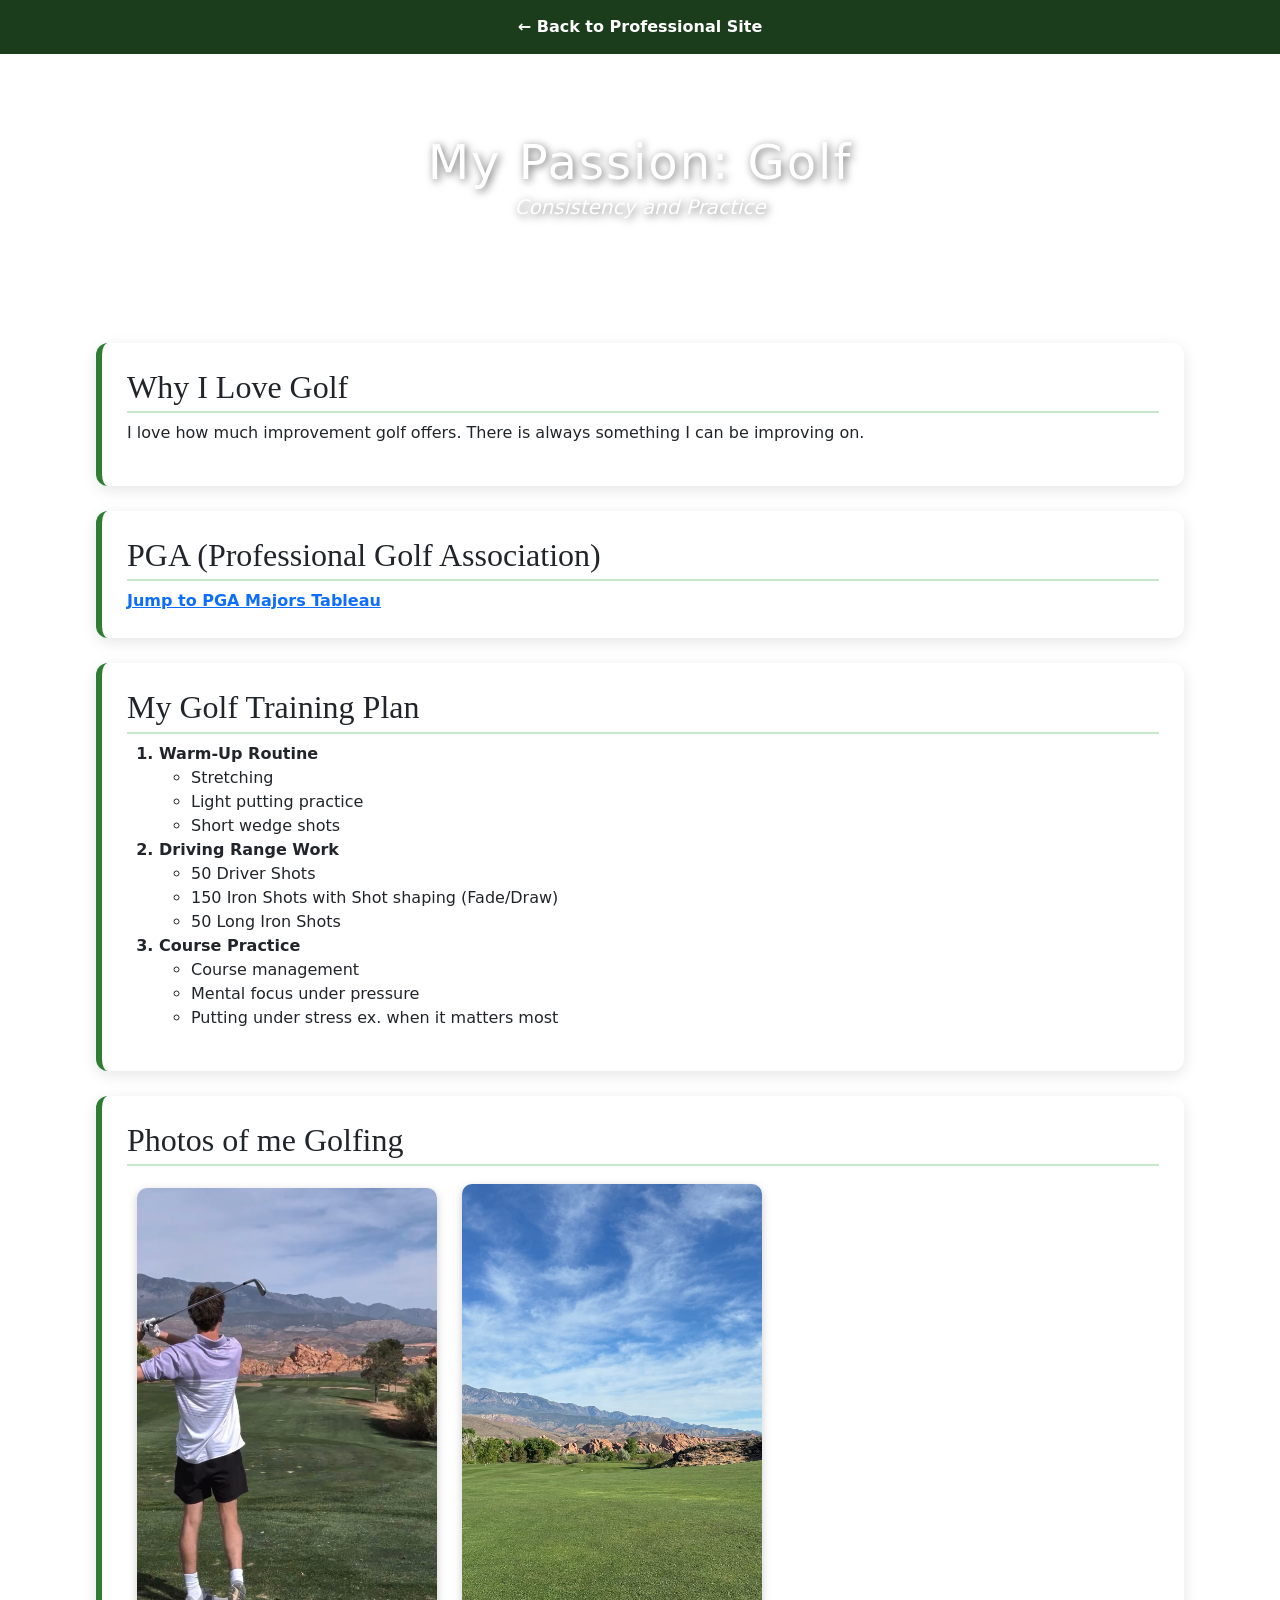
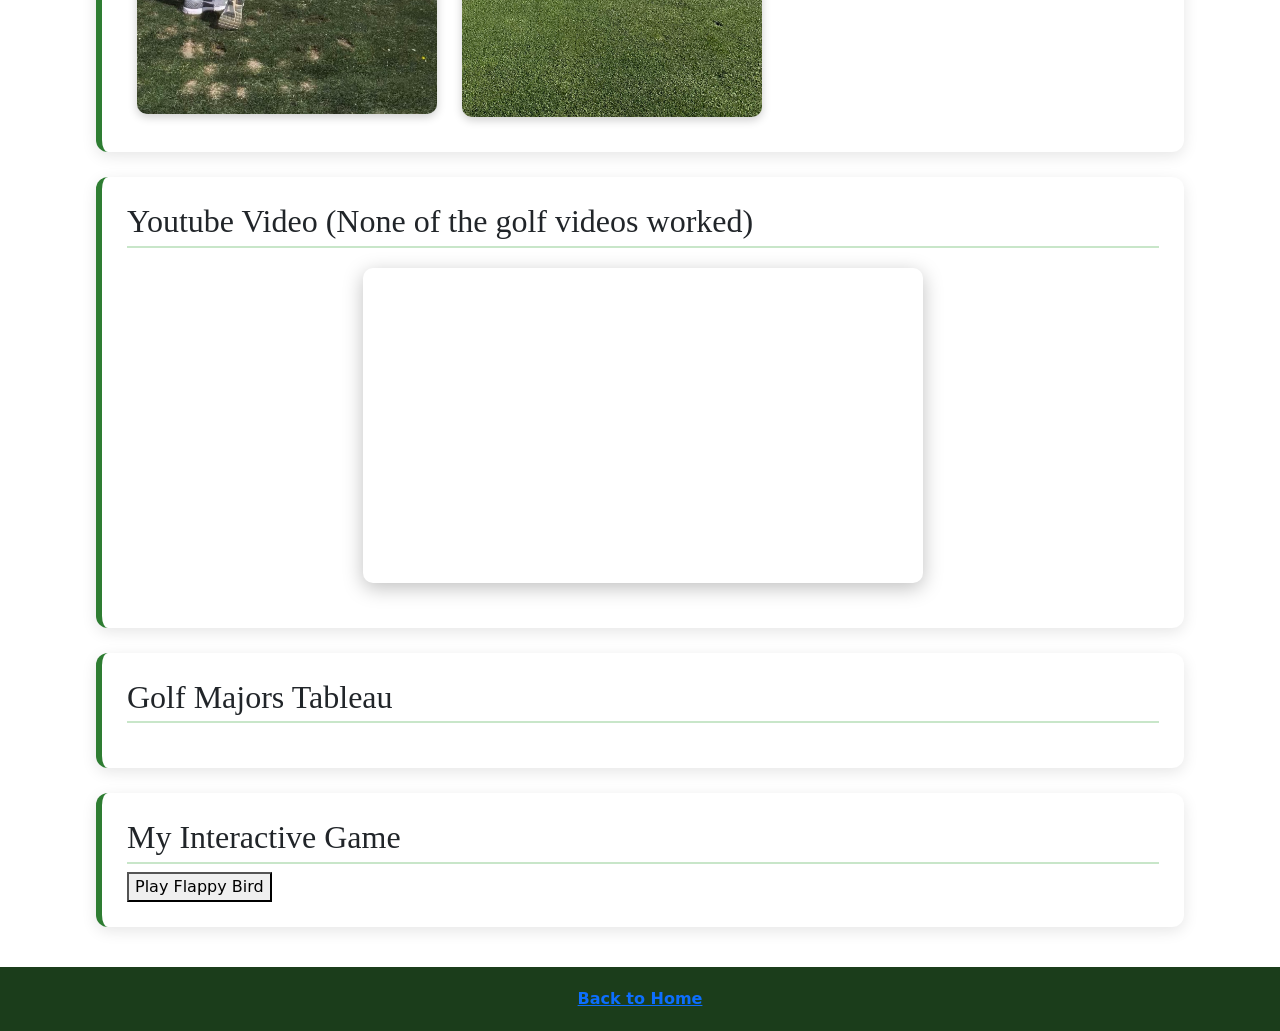
<file: fromScratch.html>
<!DOCTYPE html>
<html lang="en">
<head>
    <meta charset="UTF-8">
    <title>From Scratch - Golf Training</title>

    <!-- Your custom CSS -->
    <link rel="stylesheet" href="css/myStyles.css">

    <!-- Bootstrap (optional but keeps consistency) -->
    <link href="https://cdn.jsdelivr.net/npm/bootstrap@5.2.3/dist/css/bootstrap.min.css" rel="stylesheet">
</head>

<body>

<!-- BACK TO MAIN SITE -->
<div class="nav-back">
    <a href="index.html">← Back to Professional Site</a>
</div>

<!-- HEADER -->
<div class="header">
    <h1>My Passion: Golf</h1>
    <p>Consistency and Practice</p>
</div>

<!-- SECTION 1 -->
<div class="section">
    <h2>Why I Love Golf</h2>
    <p>I love how much improvement golf offers. There is always something I can be improving on.</p>
</div>

<!-- SECTION 2: ORDERED + UNORDERED LIST (REQUIRED) -->
  <div class="section">
    <h2 id="training">PGA (Professional Golf Association)</h2>

    

    <a href="#tableau">Jump to PGA Majors Tableau</a>
</div>
<div class="section">
    <h2>My Golf Training Plan</h2>

    <ol>
        <li>Warm-Up Routine
            <ul>
                <li>Stretching</li>
                <li>Light putting practice</li>
                <li>Short wedge shots</li>
            </ul>
        </li>

        <li>Driving Range Work
            <ul>
                <li>50 Driver Shots</li>
                <li>150 Iron Shots with Shot shaping (Fade/Draw)</li>
                <li>50 Long Iron Shots</li>
            </ul>
        </li>

        <li>Course Practice
            <ul>
                <li>Course management</li>
                <li>Mental focus under pressure</li>
                <li>Putting under stress ex. when it matters most</li>
            </ul>
        </li>
    </ol>
</div>

<!-- SECTION 3: IMAGES (NOT BOOTSTRAP THEME) -->
<div class="section">
    <h2>Photos of me Golfing</h2>

    <img src="assets/img/GOLF.jpg" width="300">
    <img src="assets/img/Golf2.jpeg" width="300">
</div>

<!-- SECTION 4: YOUTUBE VIDEO -->
<div class="section">
    <h2>Youtube Video (None of the golf videos worked)</h2>

    <iframe width="560" height="315"
        src="https://www.youtube.com/embed/2z8JmcrW-As"
        title="YouTube video player"
        frameborder="0"
        allowfullscreen>
    </iframe>
</div>



<!-- SECTION 6: TABLEAU GRAPH -->

    <div class="section" id="tableau">
    
    <h2>Golf Majors Tableau</h2>

    <!-- YOUR TABLEAU CODE -->
    <div class='tableauPlaceholder' id='viz1776119337680' style='position: relative'>
        <noscript>
            <a href='#'>
                <img alt='Dashboard 1'
                src='https://public.tableau.com/static/images/re/rekordsieger_golf_majors/Dashboard1/1_rss.png'
                style='border: none' />
            </a>
        </noscript>

        <object class='tableauViz' style='display:none;'>
            <param name='host_url' value='https%3A%2F%2Fpublic.tableau.com%2F' />
            <param name='embed_code_version' value='3' />
            <param name='site_root' value='' />
            <param name='name' value='rekordsieger_golf_majors/Dashboard1' />
            <param name='tabs' value='no' />
            <param name='toolbar' value='no' />
        </object>
    </div>

    <script type='text/javascript'>
        var divElement = document.getElementById('viz1776119337680');
        var vizElement = divElement.getElementsByTagName('object')[0];

        vizElement.style.width = '100%';
        vizElement.style.height = '600px';

        var scriptElement = document.createElement('script');
        scriptElement.src = 'https://public.tableau.com/javascripts/api/viz_v1.js';
        vizElement.parentNode.insertBefore(scriptElement, vizElement);
    </script>

</div>

    <script type='text/javascript'>
        var divElement = document.getElementById('vizGolf1');
        var vizElement = divElement.getElementsByTagName('object')[0];
        vizElement.style.width='100%';
        vizElement.style.height='600px';
        var scriptElement = document.createElement('script');
        scriptElement.src = 'https://public.tableau.com/javascripts/api/viz_v1.js';
        vizElement.parentNode.insertBefore(scriptElement, vizElement);
    </script>
</div>
<div class="section">
    <h2>My Interactive Game</h2>
    <a href="js/flappy.html">
        <button>Play Flappy Bird</button>
    </a>
</div>


<!-- FOOTER -->
<div class="footer">
    <a href="index.html">Back to Home</a>
</div>

</body>
</html>
</file>
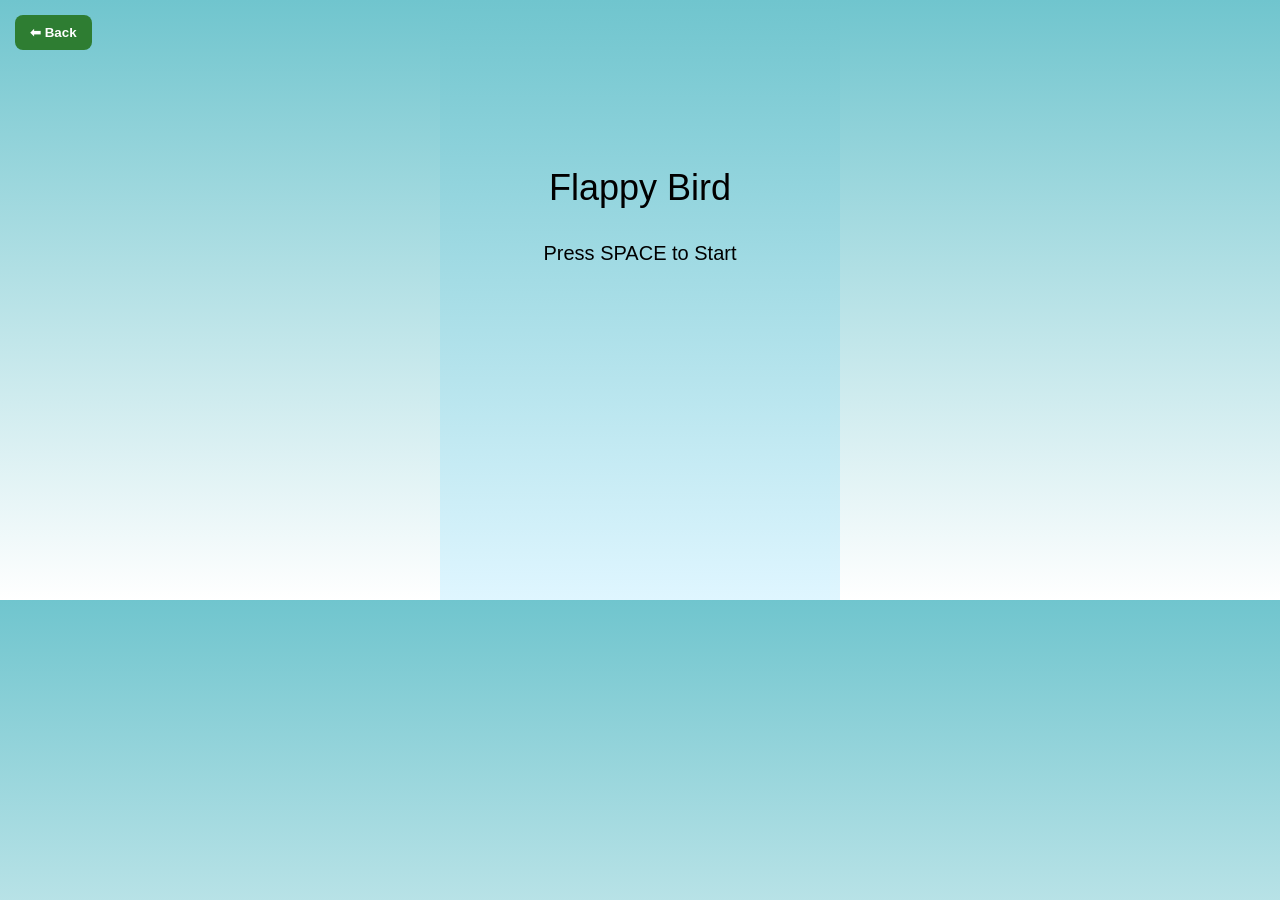
<file: js/flappy.html>
<!DOCTYPE html>
<html lang="en">
<head>
<meta charset="UTF-8">
<meta name="viewport" content="width=device-width, initial-scale=1.0">
<title>Flappy Bird Deluxe</title>
<style>
  body {
    margin: 0;
    overflow: hidden;
    font-family: Arial, sans-serif;
    background: linear-gradient(#70c5ce, #ffffff);
  }
  canvas {
    display: block;
    margin: 0 auto;
    background: linear-gradient(#70c5ce, #dff6ff);
  }
</style>
</head>
<body>
    <button id="backBtn">⬅ Back</button>

<style>
#backBtn {
    position: absolute;
    top: 15px;
    left: 15px;
    background-color: #2e7d32;
    color: white;
    border: none;
    padding: 10px 15px;
    border-radius: 8px;
    font-weight: bold;
    cursor: pointer;
    z-index: 1000;
}

#backBtn:hover {
    background-color: #1b5e20;
}
</style>

<script>
document.getElementById("backBtn").addEventListener("click", function() {
    window.location.href = "../fromScratch.html";
});
</script>
<canvas id="gameCanvas" width="400" height="600"></canvas>

<script>
const canvas = document.getElementById("gameCanvas");
const ctx = canvas.getContext("2d");

let gameState = "start"; // start, playing, gameover

let bird = {
  x: 80,
  y: 200,
  size: 20,
  gravity: 0.6,
  lift: -10,
  velocity: 0
};

let pipes = [];
let frame = 0;
let score = 0;

function drawBird() {
  ctx.fillStyle = "#FFD93D";
  ctx.beginPath();
  ctx.arc(bird.x, bird.y, bird.size, 0, Math.PI * 2);
  ctx.fill();

  // eye
  ctx.fillStyle = "black";
  ctx.beginPath();
  ctx.arc(bird.x + 5, bird.y - 5, 3, 0, Math.PI * 2);
  ctx.fill();
}

function updateBird() {
  bird.velocity += bird.gravity;
  bird.y += bird.velocity;

  if (bird.y + bird.size > canvas.height) {
    gameState = "gameover";
  }

  if (bird.y - bird.size < 0) {
    bird.y = bird.size;
    bird.velocity = 0;
  }
}

function createPipe() {
  let gap = 130;
  let topHeight = Math.random() * (canvas.height - gap - 100) + 20;

  pipes.push({
    x: canvas.width,
    width: 60,
    top: topHeight,
    bottom: canvas.height - topHeight - gap
  });
}

function drawPipes() {
  pipes.forEach(pipe => {
    ctx.fillStyle = "#3CB043";

    // top pipe
    ctx.fillRect(pipe.x, 0, pipe.width, pipe.top);

    // bottom pipe
    ctx.fillRect(pipe.x, canvas.height - pipe.bottom, pipe.width, pipe.bottom);
  });
}

function updatePipes() {
  pipes.forEach(pipe => {
    pipe.x -= 2.5;

    if (
      bird.x + bird.size > pipe.x &&
      bird.x - bird.size < pipe.x + pipe.width &&
      (bird.y - bird.size < pipe.top || bird.y + bird.size > canvas.height - pipe.bottom)
    ) {
      gameState = "gameover";
    }

    if (!pipe.passed && pipe.x + pipe.width < bird.x) {
      score++;
      pipe.passed = true;
    }
  });

  pipes = pipes.filter(pipe => pipe.x + pipe.width > 0);
}

function drawScore() {
  ctx.fillStyle = "black";
  ctx.font = "24px Arial";
  ctx.fillText("Score: " + score, 10, 30);
}

function drawStartScreen() {
  ctx.fillStyle = "black";
  ctx.font = "36px Arial";
  ctx.textAlign = "center";
  ctx.fillText("Flappy Bird", canvas.width/2, 200);

  ctx.font = "20px Arial";
  ctx.fillText("Press SPACE to Start", canvas.width/2, 260);
}

function drawGameOver() {
  ctx.fillStyle = "red";
  ctx.font = "36px Arial";
  ctx.textAlign = "center";
  ctx.fillText("Game Over", canvas.width/2, 220);

  ctx.fillStyle = "black";
  ctx.font = "20px Arial";
  ctx.fillText("Score: " + score, canvas.width/2, 260);
  ctx.fillText("Press SPACE to Restart", canvas.width/2, 300);
}

function resetGame() {
  bird.y = 200;
  bird.velocity = 0;
  pipes = [];
  score = 0;
  frame = 0;
}

function gameLoop() {
  ctx.clearRect(0, 0, canvas.width, canvas.height);

  if (gameState === "start") {
    drawStartScreen();
  }
  else if (gameState === "playing") {
    drawBird();
    updateBird();

    if (frame % 90 === 0) createPipe();

    drawPipes();
    updatePipes();
    drawScore();

    frame++;
  }
  else if (gameState === "gameover") {
    drawBird();
    drawPipes();
    drawGameOver();
  }

  requestAnimationFrame(gameLoop);
}

window.addEventListener("keydown", function(e) {
  if (e.code === "Space") {
    if (gameState === "start") {
      gameState = "playing";
    } else if (gameState === "playing") {
      bird.velocity = bird.lift;
    } else if (gameState === "gameover") {
      resetGame();
      gameState = "playing";
    }
  }
});



gameLoop();
</script>
</body>
</html>
</file>
<file: css/myStyles.css>
body {
    margin: 0;
    font-family: "Segoe UI", Arial, sans-serif;
    background-color: #eaf4ea; /* soft golf course green */
    color: #1f2d1f;
}


.header {
    background-image: url("https://images.unsplash.com/photo-1500930287596-c1ecaa373bb2");
    background-size: cover;
    background-position: center;
    color: white;
    text-align: center;
    padding: 80px 20px;
    text-shadow: 2px 2px 8px rgba(0,0,0,0.6);
}

.header h1 {
    font-size: 48px;
    margin: 0;
    letter-spacing: 2px;
}

.header p {
    font-size: 20px;
    font-style: italic;
}

.nav-back {
    text-align: center;
    padding: 15px;
    background-color: #1b3d1b;
}

.nav-back a {
    color: white;
    text-decoration: none;
    font-weight: bold;
}

.nav-back a:hover {
    color: #a8e6a3;
}

.section {
    background: white;
    margin: 25px auto;
    padding: 25px;
    width: 85%;
    border-radius: 12px;
    box-shadow: 0 4px 15px rgba(0,0,0,0.1);
    border-left: 6px solid #2e7d32;
}

h2 {
    color: #1b5e20;
    font-family: Georgia, serif;
    border-bottom: 2px solid #c8e6c9;
    padding-bottom: 5px;
}

ol {
    font-weight: bold;
}

ul {
    font-weight: normal;
}

img {
    border-radius: 10px;
    margin: 10px;
    transition: transform 0.3s ease;
    box-shadow: 0 3px 10px rgba(0,0,0,0.2);
}

img:hover {
    transform: scale(1.05);
}

iframe {
    display: block;
    margin: 20px auto;
    border-radius: 10px;
    box-shadow: 0 5px 20px rgba(0,0,0,0.25);
}

a {
    color: #2e7d32;
    text-decoration: none;
    font-weight: bold;
}

a:hover {
    color: #145a14;
    text-decoration: underline;
}

.footer {
    text-align: center;
    padding: 20px;
    background-color: #1b3d1b;
    color: white;
    margin-top: 40px;
}

.tableauPlaceholder {
    margin-top: 20px;
    border-radius: 10px;
    overflow: hidden;
}
</file>
